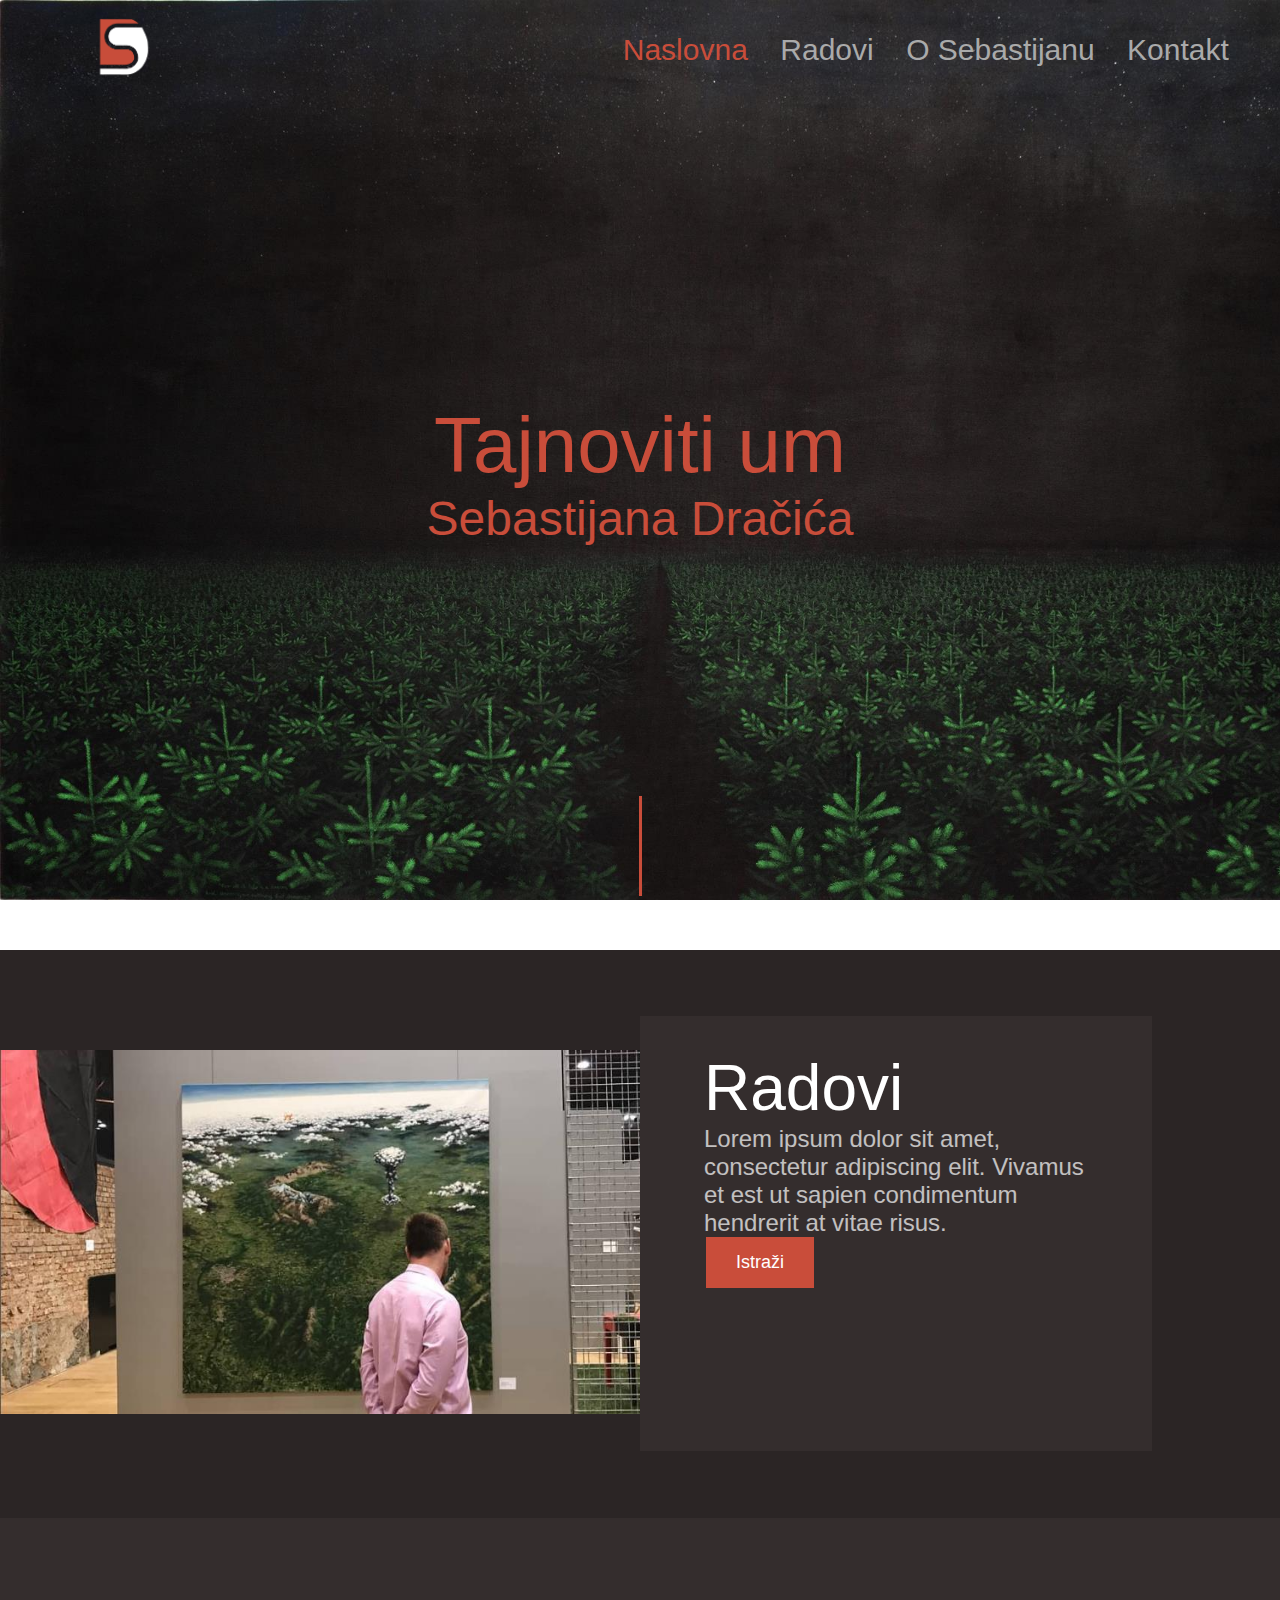
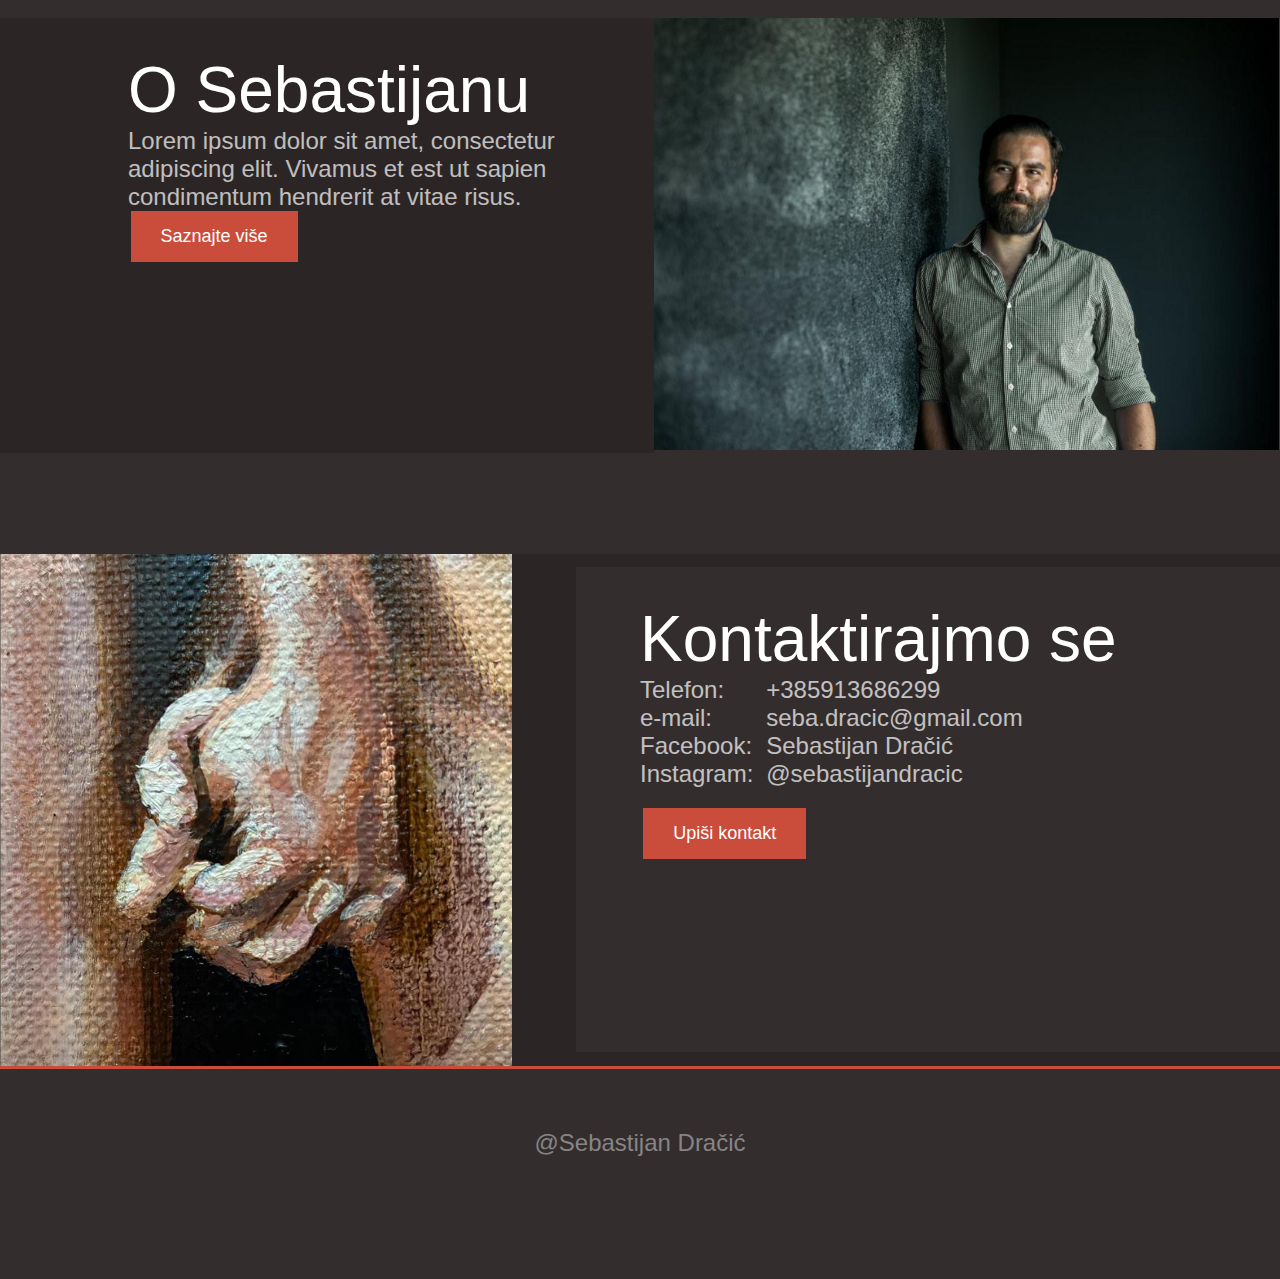
<file: index.html>
<!DOCTYPE html>
<html>
    <head>
        
        <link href="https://cdn.jsdelivr.net/npm/bootstrap@5.1.3/dist/css/bootstrap.min.css" rel="stylesheet" integrity="sha384-1BmE4kWBq78iYhFldvKuhfTAU6auU8tT94WrHftjDbrCEXSU1oBoqyl2QvZ6jIW3" crossorigin="anonymous">
        <link rel="stylesheet" href="style.css">
        <link rel="stylesheet" href="naslovna.css">
        <meta name="viewport" content="width=device-width, initial-scale=1">
        <link rel="shortcut icon" type="image/png" href="img/logo1.png"/>
        <meta charset="UTF-8">
        <title>Dračić</title>
    </head>
    <body>
        <main>
            <div id="fold">
                <div id="visina">
                <nav id="navbar">
                    <a href="#" >
                    <img src="img/logo1.png" class="lijevi" id="maliLogo" alt="logo">
                    </a>
                    <div class="meni">
                        <ul class="nav-list">
                            <a href="index.html"><li id="trenutna">
                                Naslovna
                            </li></a>
                            <a href="radovi.html"><li>
                                Radovi
                            </li></a>
                            <a href="o.html"><li>
                                <div class="dropdown">
                                    <span>O Sebastijanu</span>
                                    <div class="dropdown-content" id="drop">
                                    <a href="o.html">
                                        <p>Biografija</p>
                                    </a>
                                    <a href="blog.html">
                                        <p>Blog</p>
                                    </a>
                                    </div>
                                  </div>
                            </li></a>
                            <a href="kontakt.html"><li>
                                Kontakt
                            </li></a>
                        </ul>
                        <hr id="velikaCrta">
                    </div>
                </nav>
            </div>
                <div id="fold-box">
                    <div id="fold-box-text">
                        <h1 id="naslov-um">Tajnoviti um</h1>
                        <h2 id="naslov-ime">Sebastijana Dračića</h2>

                    </div>
                    <img src="img/logo1.png" alt="logo" id="mob-logo">
                    
                </div>
                <div id="red-line"></div>
                <span class="arrow-down">
                    <!-- css generated icon -->
                    </span>
            </div>
            <article id="grey-cont" >
                <picture >
                    <source media="(min-width: 1248px)" srcset="img/radovi.jpg">
                    <source media="(min-width: 767px)" srcset="img/radovi-mid.jpg">
                    <img src="img/radovi-min.jpg" id="img-radovi">
                </picture>
                <div class="kontenjeri" id="zeleni">
                    <div class="card-body">
                        <h5 class="card-title">Radovi</h5>
                        <p class="card-text">Lorem ipsum dolor sit amet, consectetur adipiscing elit. Vivamus et est ut sapien condimentum hendrerit at vitae risus.</p>
                        <a href="radovi.html" ><button>Istraži</button> </a>
                      </div>
                </div>
            </article>
            <article id="o" >
                <picture >
                    <source media="(min-width: 1248px)" srcset="img/seba.jpg">
                    <source media="(min-width: 767px)" srcset="img/seba-mid.jpg">
                    <img src="img/seba-min.jpg" id="seba">
                </picture>
                <div  id="sivi">
                    <div class="card-body">
                        <h5 class="card-title">O Sebastijanu</h5>
                        <p class="card-text">Lorem ipsum dolor sit amet, consectetur adipiscing elit. Vivamus et est ut sapien condimentum hendrerit at vitae risus.</p>
                        <a href="#" ><button>Saznajte više</button></a>
                    </div>
                </div>
            </article>
            <article id="kontakt" >
                <img src="img/ruke.jpg" alt="seba" id="ruke">
                    <div class="kontenjeri" id="sivi2">
                        <div class="card-body">
                            <h5 class="card-title">Kontaktirajmo se</h5>
                            <div id="red">
                            <div id="dodaci">
                                <p>Telefon:</p>
                                <p>e-mail: </p> 
                                <p>Facebook: </p>
                                <p>Instagram: </p> 
                            </div>
                            <div id="linkovi">
                                <a href="tel:385-091-368-6299"><p>+385913686299</p></a>
                                <a href="mailto:seba.dracic@gmail.com"><p>seba.dracic@gmail.com</p></a>
                                <a href="https://www.facebook.com/sebastian.dracic"><p>Sebastijan Dračić</p></a>
                                <a href="https://www.instagram.com/sebastijandracic/"><p>@sebastijandracic</p></a>
                            </div>
                            </div>
                            <a href="kontakt.html"><button>Upiši kontakt</button> </a>
                          </div>
                    </div>
            </article>
        </main>
        <footer>
            <p>
                @Sebastijan Dračić
            </p>
        </footer>
        <script>
                        // When the user scrolls the page, execute myFunction
            window.onscroll = function() {myFunction()};

            // Get the navbar
            var navbar = document.getElementById("navbar");

            // Get the offset position of the navbar
            var sticky = 1

            // Add the sticky class to the navbar when you reach its scroll position. Remove "sticky" when you leave the scroll position
            function myFunction() {
            if (window.pageYOffset >= sticky) {
                navbar.classList.add("sticky")
                document.getElementById("drop").classList.add("drop2");

            } else {
                navbar.classList.remove("sticky");
                document.getElementById("drop").classList.remove("drop2");
            }
            } 
        </script>
    </body>
    </html>
</file>
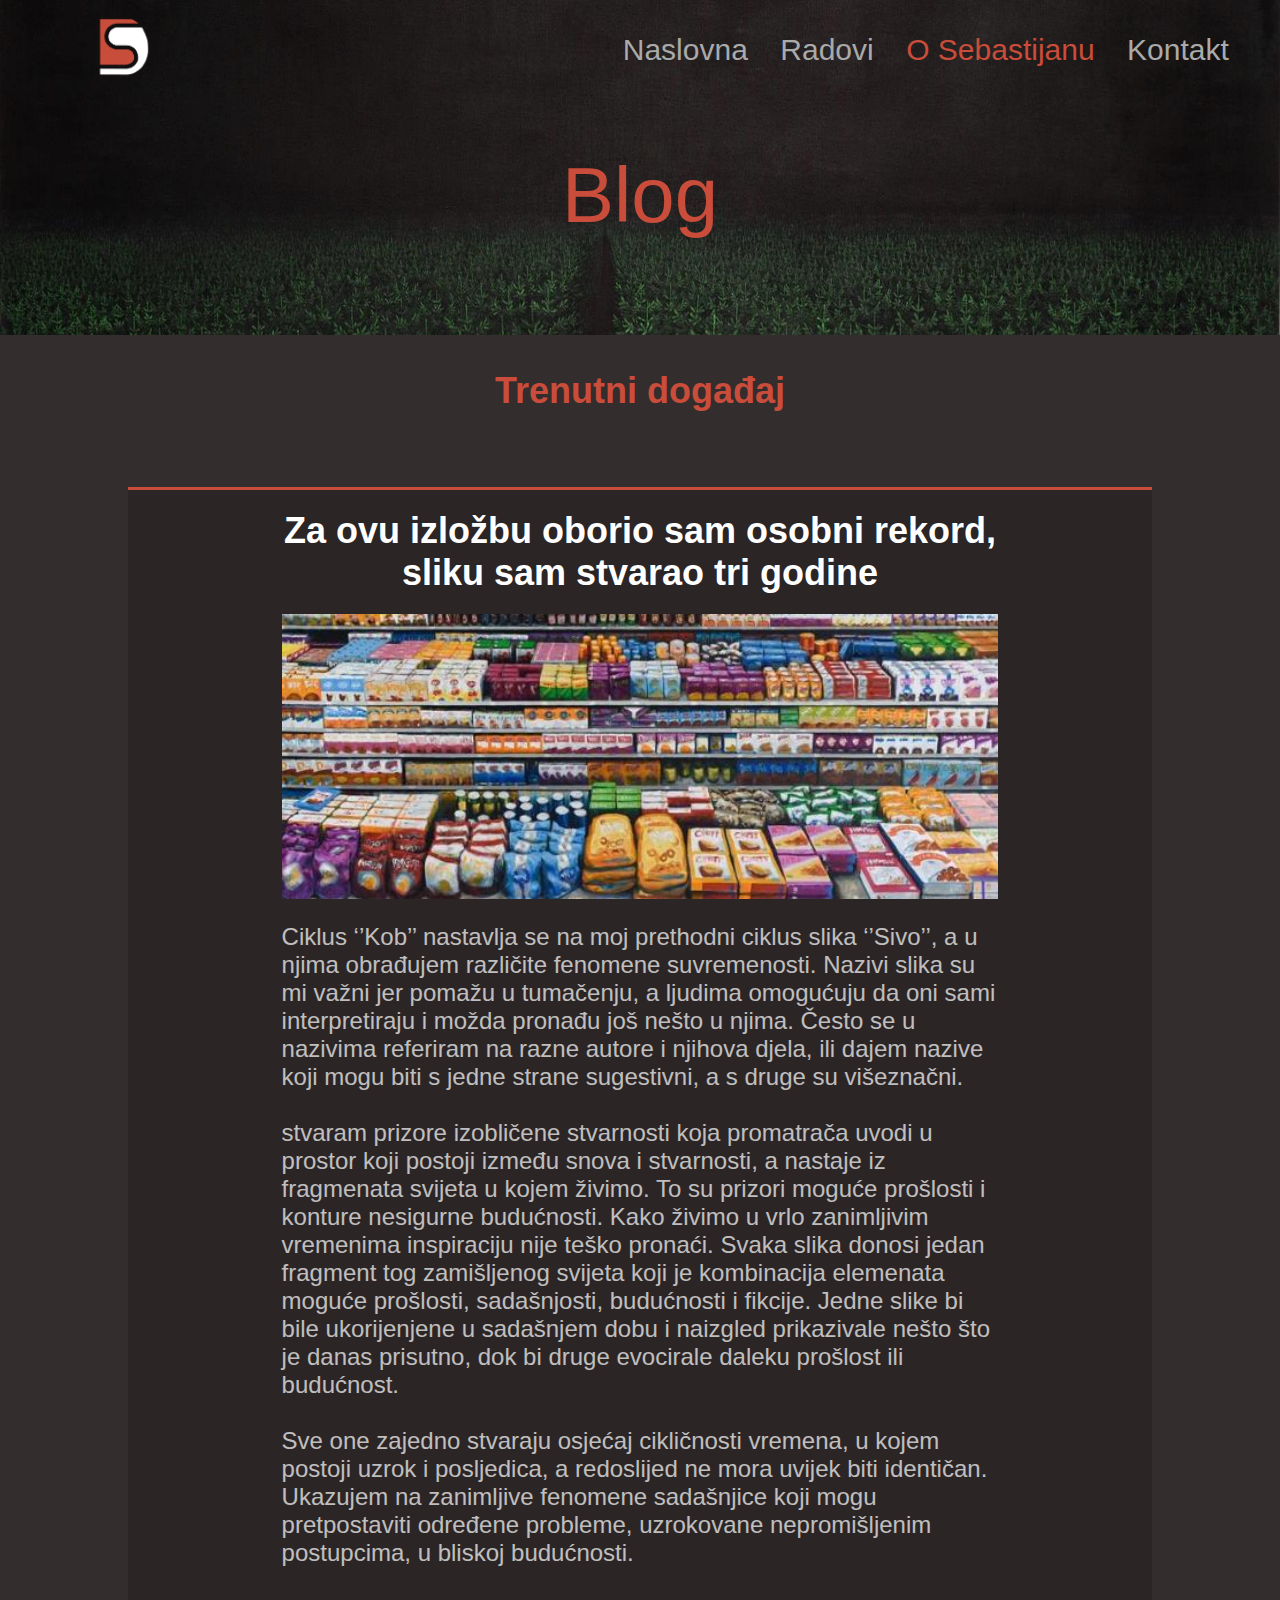
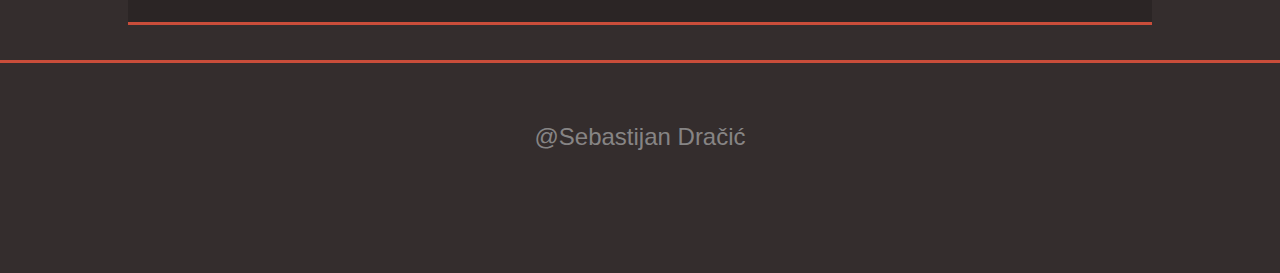
<file: blog.html>
<!DOCTYPE html>
<html>
    <head>
        
        <link href="https://cdn.jsdelivr.net/npm/bootstrap@5.1.3/dist/css/bootstrap.min.css" rel="stylesheet" integrity="sha384-1BmE4kWBq78iYhFldvKuhfTAU6auU8tT94WrHftjDbrCEXSU1oBoqyl2QvZ6jIW3" crossorigin="anonymous">
        <link rel="stylesheet" href="style.css">
        <link rel="stylesheet" href="blog.css">
        <meta name="viewport" content="width=device-width, initial-scale=1">
        <link rel="shortcut icon" type="image/png" href="img/logo1.png"/>
        <meta charset="UTF-8">
        <title>Dračić</title>
    </head>
    <body>
        <main>
            <div id="fold">
                <div id="visina">
                <nav id="navbar">
                    <a href="index.html" >
                    <img src="img/logo1.png" class="lijevi" id="maliLogo" alt="logo">
                    </a>
                    <div class="meni">
                        <ul class="nav-list">
                            <a href="index.html"><li >
                                Naslovna
                            </li></a>
                            <a href="radovi.html"><li>
                                Radovi
                            </li></a>
                            <a href="o.html"><li>
                                <div class="dropdown">
                                    <span id="trenutna">O Sebastijanu</span>
                                    <div class="dropdown-content" id="drop">
                                    <a href="o.html">
                                        <p>O Sebastijanu</p>
                                    </a>
                                    <a href="blog.html">
                                        <p>Blog</p>
                                    </a>
                                    </div>
                                </div>
                            </li></a>
                            <a href="kontakt.html"><li>
                                Kontakt
                            </li></a>
                        </ul>
                        <hr id="velikaCrta">
                    </div>
                </nav>
                </div>
                <div id="fold-box">
                    <div id="fold-box-text">
                        <h1 id="naslov-um">Blog</h1>
                    </div>
                </div>
            </div>

            <article id="vani">
                <h2>Trenutni događaj</h2>
                <div class="clanak">
                        <h5>Za ovu izložbu oborio sam osobni rekord, sliku sam stvarao tri godine</h5>
                        <img src="img/blog3.jpg" alt="pic">
                        <p>
                            Ciklus ‘’Kob’’ nastavlja se na moj prethodni ciklus slika ‘’Sivo’’, a u njima obrađujem različite fenomene suvremenosti. Nazivi slika su mi važni jer pomažu u tumačenju, a ljudima omogućuju da oni sami interpretiraju i možda pronađu još nešto u njima. Često se u nazivima referiram na razne autore i njihova djela, ili dajem nazive koji mogu biti s jedne strane sugestivni, a s druge su višeznačni. 
                            <br><br> stvaram prizore izobličene stvarnosti koja promatrača uvodi u prostor koji postoji između snova i stvarnosti, a nastaje iz fragmenata svijeta u kojem živimo. To su prizori moguće prošlosti i konture nesigurne budućnosti. Kako živimo u vrlo zanimljivim vremenima inspiraciju nije teško pronaći. Svaka slika donosi jedan fragment tog zamišljenog svijeta koji je kombinacija elemenata moguće prošlosti, sadašnjosti, budućnosti i fikcije. Jedne slike bi bile ukorijenjene u sadašnjem dobu i naizgled prikazivale nešto što je danas prisutno, dok bi druge evocirale daleku prošlost ili budućnost. 
                            <br><br>Sve one zajedno stvaraju osjećaj cikličnosti vremena, u kojem postoji uzrok i posljedica, a redoslijed ne mora uvijek biti identičan. Ukazujem na zanimljive fenomene sadašnjice koji mogu pretpostaviti određene probleme, uzrokovane nepromišljenim postupcima, u bliskoj budućnosti.
                        </p>
                    </div>
            </article>
            
        <footer>
            <p>
                @Sebastijan Dračić
            </p>
        </footer>
        <script>
            // When the user scrolls the page, execute myFunction
            window.onscroll = function() {myFunction()};

            // Get the navbar
            var navbar = document.getElementById("navbar");

            // Get the offset position of the navbar
            var sticky = 1

            // Add the sticky class to the navbar when you reach its scroll position. Remove "sticky" when you leave the scroll position
            function myFunction() {
                if (window.pageYOffset >= sticky) {
                    navbar.classList.add("sticky")
                    document.getElementById("drop").classList.add("drop2");

                } else {
                    navbar.classList.remove("sticky");
                    document.getElementById("drop").classList.remove("drop2");
                }
            } 
            </script>
    </body>
</html>
</file>
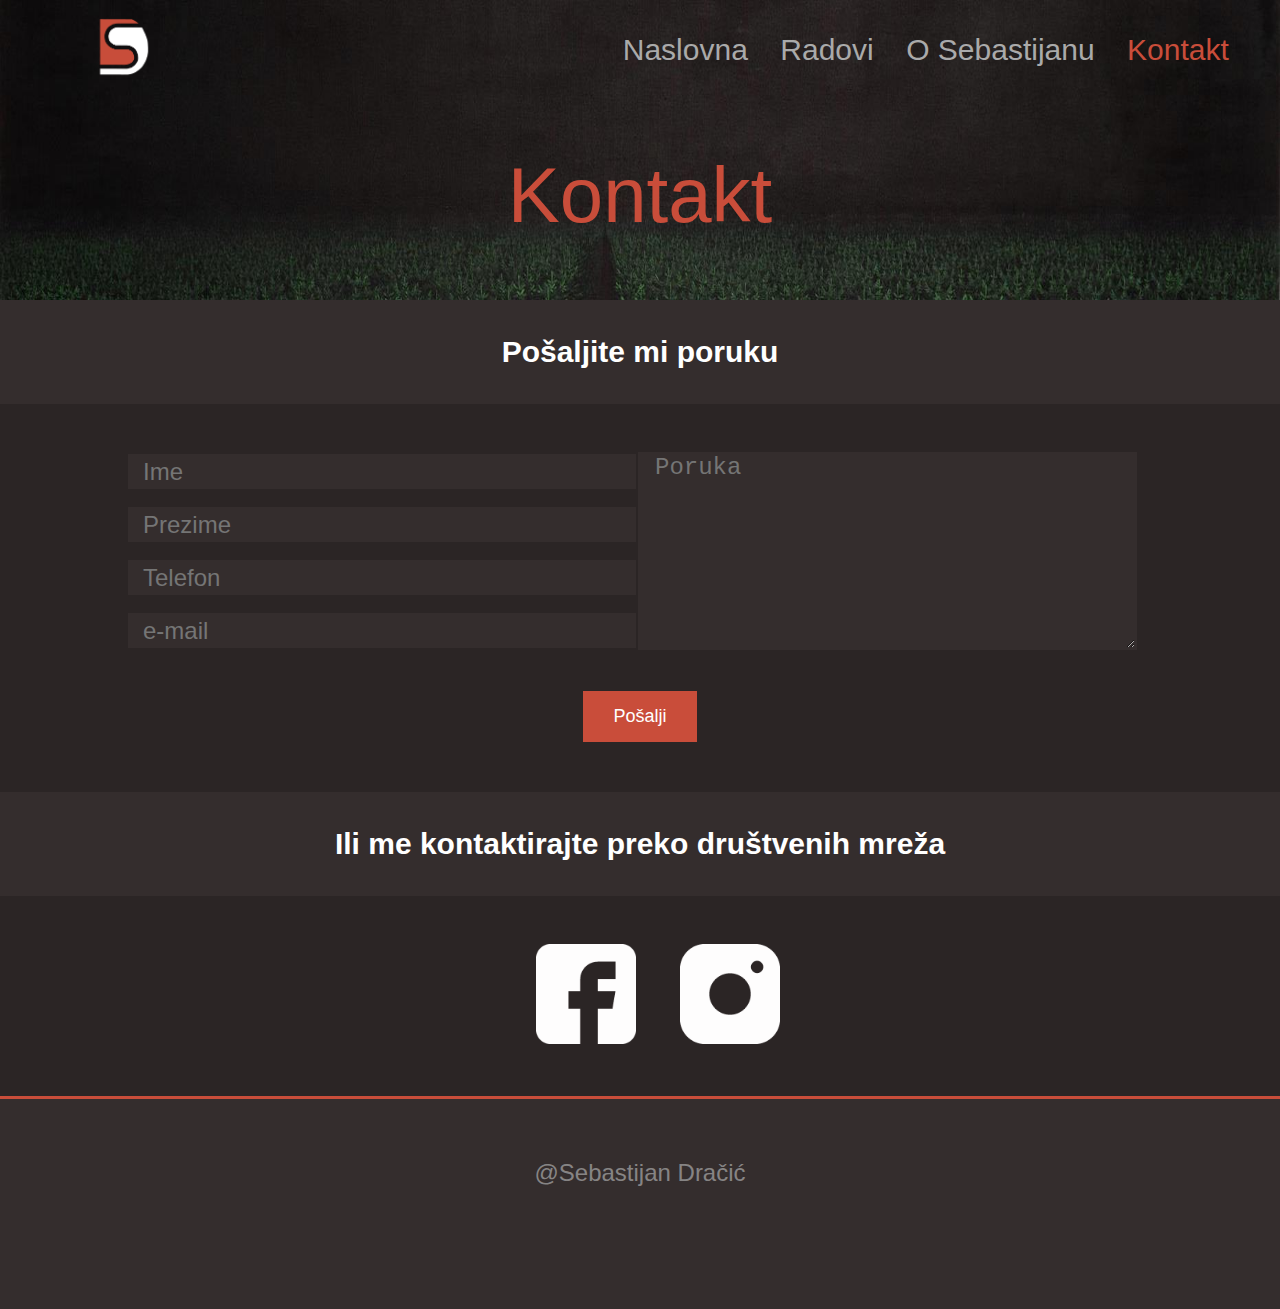
<file: kontakt.html>
<!DOCTYPE html>
<html>
    <head>
        
        <link href="https://cdn.jsdelivr.net/npm/bootstrap@5.1.3/dist/css/bootstrap.min.css" rel="stylesheet" integrity="sha384-1BmE4kWBq78iYhFldvKuhfTAU6auU8tT94WrHftjDbrCEXSU1oBoqyl2QvZ6jIW3" crossorigin="anonymous">
        <link rel="stylesheet" href="style.css">
        <link rel="stylesheet" href="kontakt.css">
        <meta name="viewport" content="width=device-width, initial-scale=1">
        <link rel="shortcut icon" type="image/png" href="img/logo1.png"/>
        <meta charset="UTF-8">
        <title>Dračić</title>
    </head>
    <body>
        <main>
            <div id="fold">
                <div id="visina">
                <nav id="navbar">
                    <a href="index.html" >
                    <img src="img/logo1.png" class="lijevi" id="maliLogo" alt="logo">
                    </a>
                    <div class="meni">
                        <ul class="nav-list">
                            <a href="index.html"><li >
                                Naslovna
                            </li></a>
                            <a href="radovi.html"><li>
                                Radovi
                            </li></a>
                            <a href="o.html"><li>
                                <div class="dropdown">
                                    <span>O Sebastijanu</span>
                                    <div class="dropdown-content" id="drop">
                                    <a href="o.html">
                                        <p>Biografija</p>
                                    </a>
                                    <a href="blog.html">
                                        <p>Blog</p>
                                    </a>
                                    </div>
                                </div>
                            </li></a>
                            <a href="kontakt.html"><li id="trenutna">
                                Kontakt
                            </li></a>
                        </ul>
                        <hr id="velikaCrta">
                    </div>
                </nav>
                </div>
                <div id="fold-box">
                    <div id="fold-box-text">
                        <h1 id="naslov-um">Kontakt</h1>
                    </div>
                </div>
            </div>
            
            <h5>Pošaljite mi poruku</h5>
            <form action="#">
            <article id="forma">
                
                <div id="info">
                    <input type="text" id="ime" value="" placeholder="Ime" required>
                    <input type="text" id="prezime" value="" placeholder="Prezime" required>
                    <input type="text" id="telefon" value="" placeholder="Telefon" required>
                    <input type="text" id="e-mail" value="" placeholder="e-mail">
                </div>
                <div id="poruka">
                    <textarea name="" id="poruka" placeholder="Poruka"></textarea>
                </div>
            </article>
            <div id="gumb">
                <input type="reset" value="Pošalji">
            </div>
            </form>
            <h5>Ili me kontaktirajte preko društvenih mreža</h5>
            <article id="ikone">
                <a href="https://www.facebook.com/sebastian.dracic"><img src="img/facebook.png" alt="face"></a>
                <a href="https://www.instagram.com/sebastijandracic/"><img src="img/instagram.png" alt="insta"></a>
            </article>
        </main>
        
        <footer>
            <p>
                @Sebastijan Dračić
            </p>
        </footer>
        <script>
            // When the user scrolls the page, execute myFunction
            window.onscroll = function() {myFunction()};

            // Get the navbar
            var navbar = document.getElementById("navbar");

            // Get the offset position of the navbar
            var sticky = 1

            // Add the sticky class to the navbar when you reach its scroll position. Remove "sticky" when you leave the scroll position
            function myFunction() {
                if (window.pageYOffset >= sticky) {
                    navbar.classList.add("sticky")
                    document.getElementById("drop").classList.add("drop2");

                } else {
                    navbar.classList.remove("sticky");
                    document.getElementById("drop").classList.remove("drop2");
                }
            } 
            </script>
    </body>
</html>
</file>
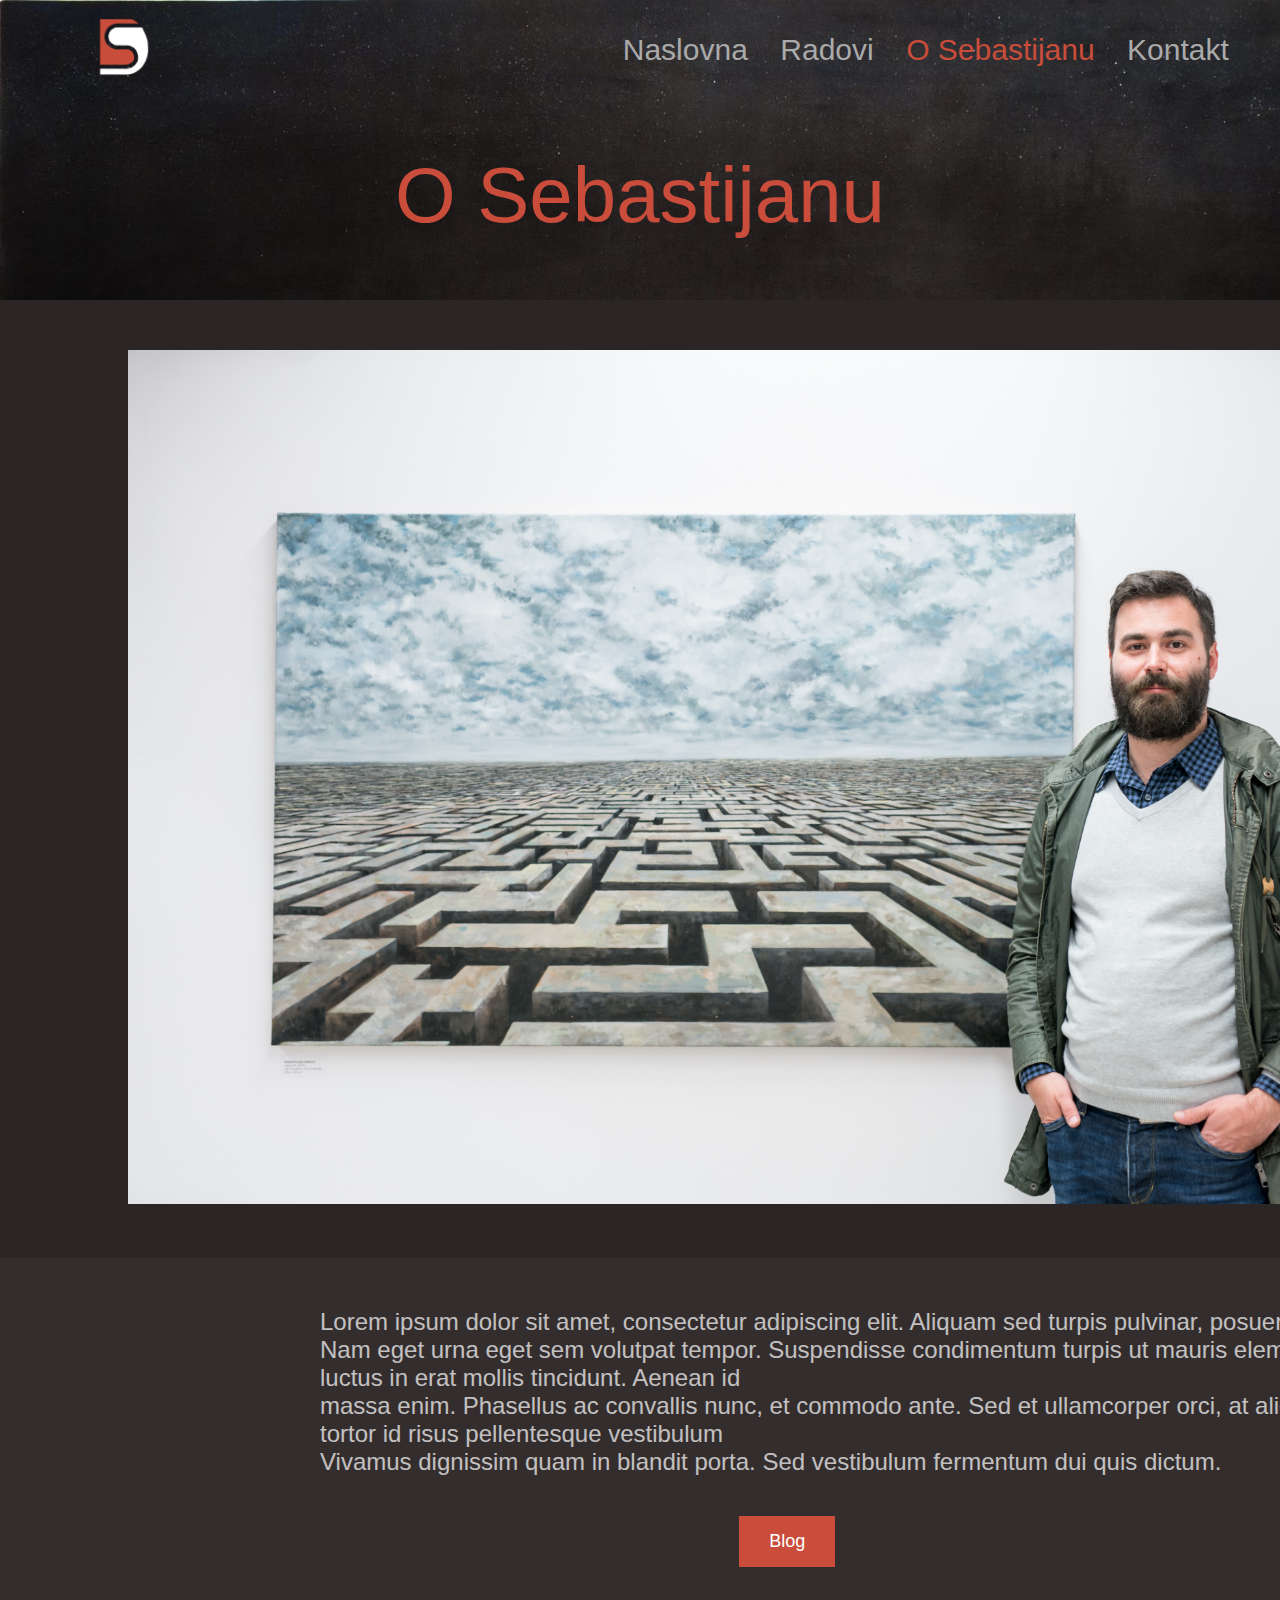
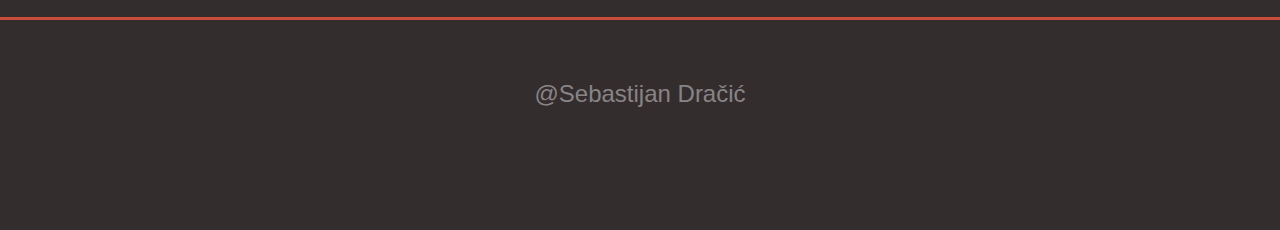
<file: o.html>
<!DOCTYPE html>
<html>
    <head>
        
        <link href="https://cdn.jsdelivr.net/npm/bootstrap@5.1.3/dist/css/bootstrap.min.css" rel="stylesheet" integrity="sha384-1BmE4kWBq78iYhFldvKuhfTAU6auU8tT94WrHftjDbrCEXSU1oBoqyl2QvZ6jIW3" crossorigin="anonymous">
        <link rel="stylesheet" href="style.css">
        <link rel="stylesheet" href="o.css">
        <meta name="viewport" content="width=device-width, initial-scale=1">
        <link rel="shortcut icon" type="image/png" href="img/logo1.png"/>
        <meta charset="UTF-8">
        <title>Dračić</title>
    </head>
    <body>
        <main>
            <div id="fold">
                <div id="visina">
                <nav id="navbar">
                    <a href="index.html" >
                    <img src="img/logo1.png" class="lijevi" id="maliLogo" alt="logo">
                    </a>
                    <div class="meni">
                        <ul class="nav-list">
                            <a href="index.html"><li >
                                Naslovna
                            </li></a>
                            <a href="radovi.html"><li>
                                Radovi
                            </li></a>
                            <a href="o.html"><li>
                                <div class="dropdown">
                                    <span id="trenutna">O Sebastijanu</span>
                                    <div class="dropdown-content" id="drop">
                                    <a href="o.html">
                                        <p>Biografija</p>
                                    </a>
                                    <a href="blog.html">
                                        <p>Blog</p>
                                    </a>
                                    </div>
                                </div>
                            </li></a>
                            <a href="kontakt.html"><li>
                                Kontakt
                            </li></a>
                        </ul>
                        <hr id="velikaCrta">
                    </div>
                </nav>
                </div>
                <div id="fold-box">
                    <div id="fold-box-text">
                        <h1 id="naslov-um">O Sebastijanu</h1>
                    </div>
                </div>
            </div>
            <article id="slika">
                <picture>
                    <source media="(min-width: 1248px)" srcset="img/o.jpg">
                    <source media="(min-width: 767px)" srcset="img/o-mid.jpg">
                    <img src="img/o-min.jpg" id="img-radovi">
                </picture>
            </article>

            <article id="tekst">
                <p>
                    Lorem ipsum dolor sit amet, consectetur adipiscing elit. Aliquam sed turpis pulvinar, posuere nibh a, volutpat purus.
                </p>
                <p>
                    Nam eget urna eget sem volutpat tempor. Suspendisse condimentum turpis ut mauris elementum vestibulum. Mauris luctus in erat mollis tincidunt. Aenean id
                </p>
                <p>
                    massa enim. Phasellus ac convallis nunc, et commodo ante. Sed et ullamcorper orci, at aliquet ante. Phasellus pulvinar tortor id risus pellentesque vestibulum
                </p>
                <p>
                    Vivamus dignissim quam in blandit porta. Sed vestibulum fermentum dui quis dictum. 
                </p>
            </article>
            <article id="gumb">
                <a href="blog.html"><button>Blog</button></a>
            </article>
            
        </main>
        
        <footer>
            <p>
                @Sebastijan Dračić
            </p>
        </footer>
        <script>
            // When the user scrolls the page, execute myFunction
            window.onscroll = function() {myFunction()};

            // Get the navbar
            var navbar = document.getElementById("navbar");

            // Get the offset position of the navbar
            var sticky = 1

            // Add the sticky class to the navbar when you reach its scroll position. Remove "sticky" when you leave the scroll position
            function myFunction() {
                if (window.pageYOffset >= sticky) {
                    navbar.classList.add("sticky")
                    document.getElementById("drop").classList.add("drop2");

                } else {
                    navbar.classList.remove("sticky");
                    document.getElementById("drop").classList.remove("drop2");
                }
            } 
            </script>
    </body>
</html>
</file>
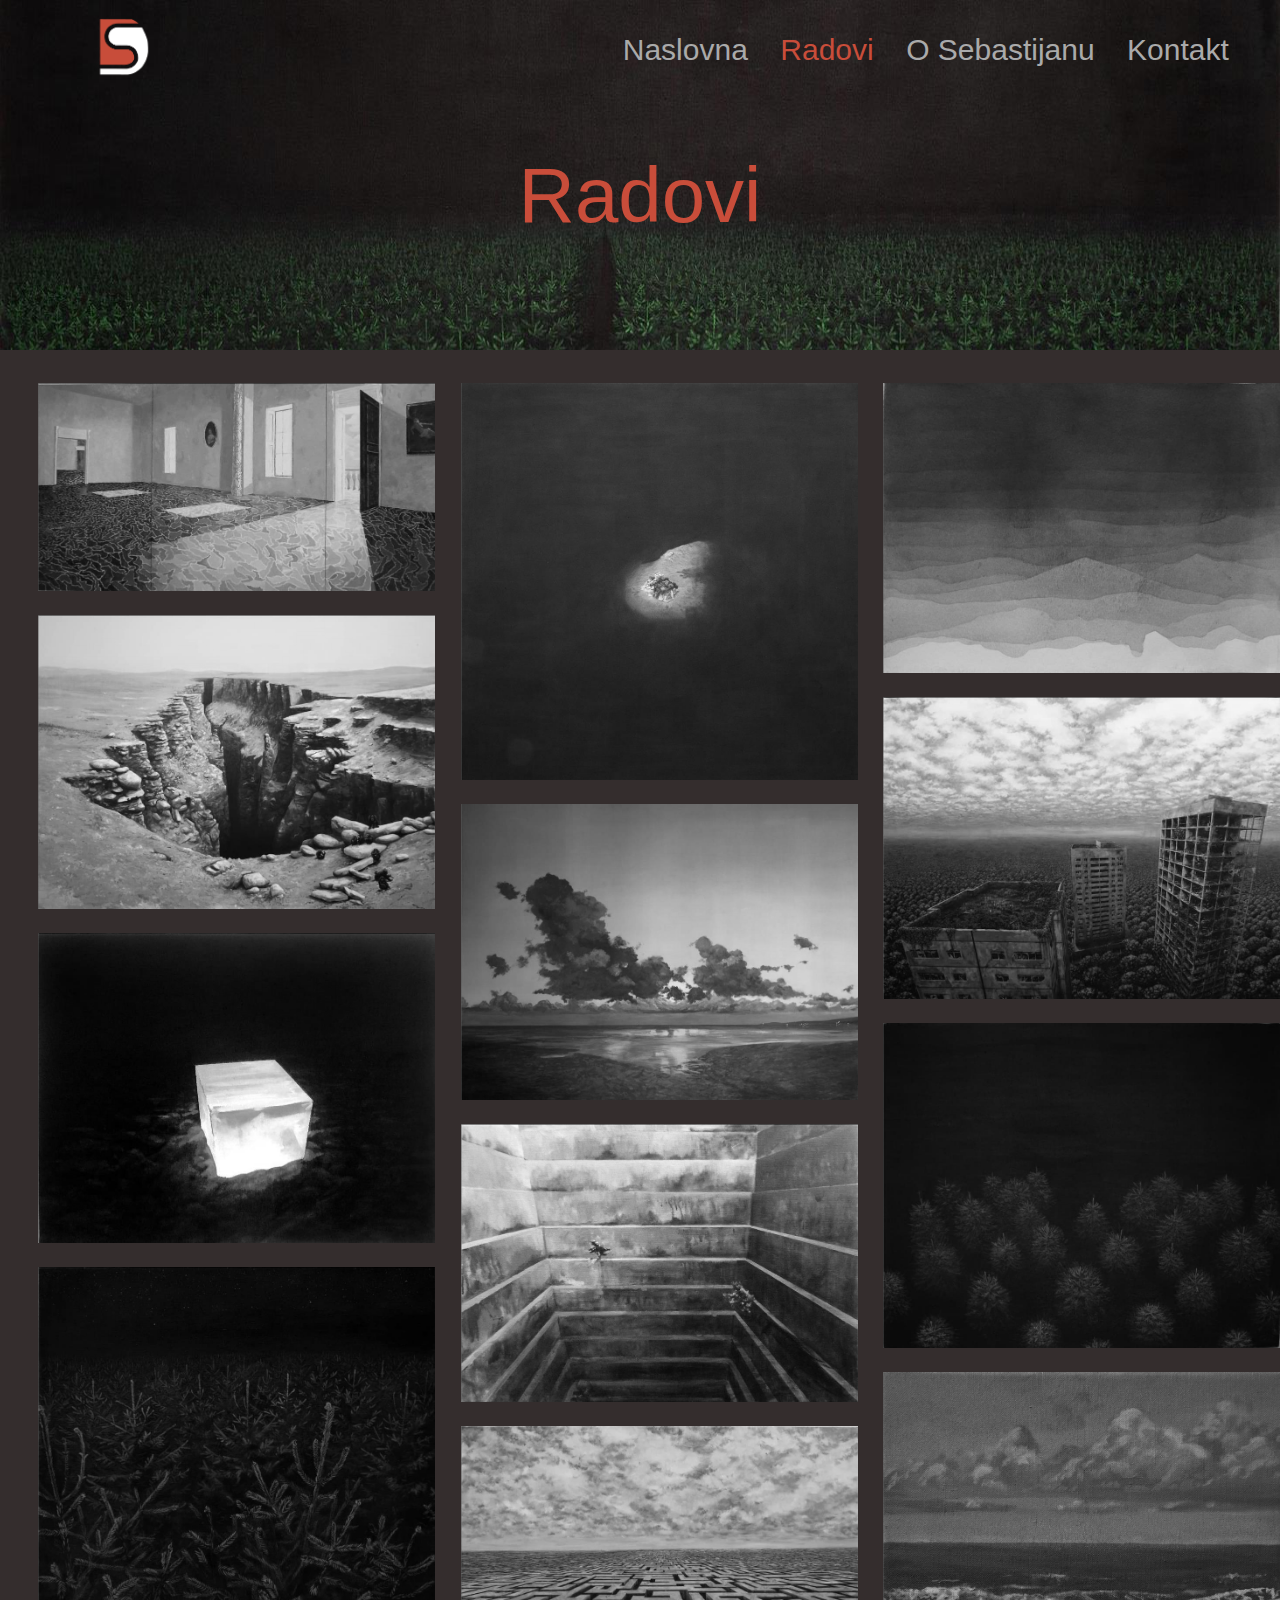
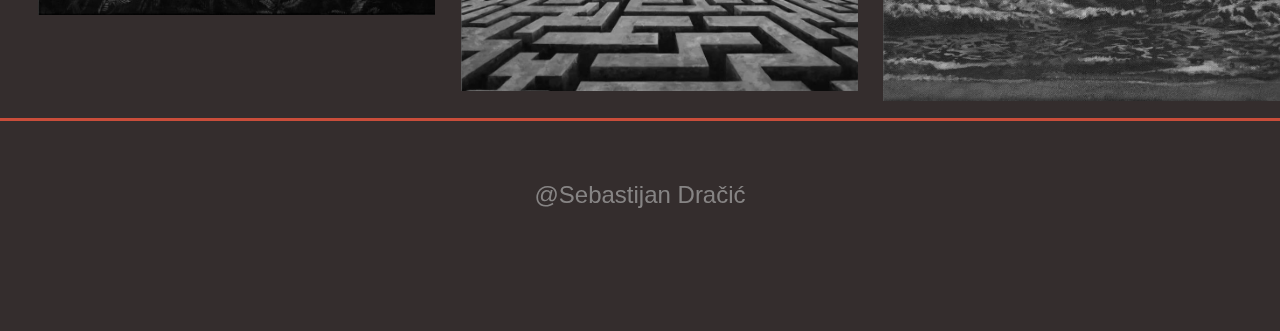
<file: radovi.html>
<!DOCTYPE html>
<html>
    <head>
        
        <link href="https://cdn.jsdelivr.net/npm/bootstrap@5.1.3/dist/css/bootstrap.min.css" rel="stylesheet" integrity="sha384-1BmE4kWBq78iYhFldvKuhfTAU6auU8tT94WrHftjDbrCEXSU1oBoqyl2QvZ6jIW3" crossorigin="anonymous">
        <link rel="stylesheet" href="style.css">
        <link rel="stylesheet" href="radovi.css">
        <meta name="viewport" content="width=device-width, initial-scale=1">
        <link rel="shortcut icon" type="image/png" href="img/logo1.png"/>
        <meta charset="UTF-8">
        <title>Dračić</title>
    </head>
    <body>
        <main>
            <div id="fold">
                <div id="visina">
                <nav id="navbar">
                    <a href="index.html" >
                    <img src="img/logo1.png" class="lijevi" id="maliLogo" alt="logo">
                    </a>
                    <div class="meni">
                        <ul class="nav-list">
                            <a href="index.html"><li >
                                Naslovna
                            </li></a>
                            <a href="radovi.html"><li id="trenutna">
                                Radovi
                            </li></a>
                            <a href="o.html"><li>
                                <div class="dropdown">
                                    <span>O Sebastijanu</span>
                                    <div class="dropdown-content" id="drop">
                                    <a href="o.html">
                                        <p>Biografija</p>
                                    </a>
                                    <a href="blog.html">
                                        <p>Blog</p>
                                    </a>
                                    </div>
                                </div>
                            </li></a>
                            <a href="kontakt.html"><li>
                                Kontakt
                            </li></a>
                        </ul>
                        <hr id="velikaCrta">
                    </div>
                </nav>
                </div>
                <div id="fold-box">
                    <div id="fold-box-text">
                        <h1 id="naslov-um">Radovi</h1>
                    </div>
                </div>
            </div>
            

            <article id="slike">
                <div class="colum">

                    <a href="slika.html"><img src="img/rad.jpg" alt="rad"></a>
                    <a href="slika.html"><img src="img/rad1.jpg" alt="rad"></a>
                    <a href="slika.html"><img src="img/rad2.jpg" alt="rad"></a>
                    <a href="slika.html"><img src="img/rad3.jpg" alt="rad"></a>
                </div>
                <div class="colum">
                    <a href="slika.html"><img src="img/rad4.jpg" alt="rad"></a>
                    <a href="slika.html"><img src="img/rad5.jpg" alt="rad"></a>
                    <a href="slika.html"><img src="img/rad6.jpg" alt="rad"></a>
                    <a href="slika.html"><img src="img/rad7.jpg" alt="rad"></a>
                </div>
                <div class="colum">
                    <a href="slika.html"><img src="img/rad8.jpg" alt="rad"></a>
                    <a href="slika.html"><img src="img/rad9.jpg" alt="rad"></a>
                    <a href="slika.html"><img src="img/rad10.jpg" alt="rad"></a>
                    <a href="slika.html"><img src="img/rad11.jpg" alt="rad"></a>
                </div>
            </article>

        </main>
        
        <footer>
            <p>
                @Sebastijan Dračić
            </p>
        </footer>
        <script>
            // When the user scrolls the page, execute myFunction
            window.onscroll = function() {myFunction()};

            // Get the navbar
            var navbar = document.getElementById("navbar");

            // Get the offset position of the navbar
            var sticky = 1

            // Add the sticky class to the navbar when you reach its scroll position. Remove "sticky" when you leave the scroll position
            function myFunction() {
                if (window.pageYOffset >= sticky) {
                    navbar.classList.add("sticky")
                    document.getElementById("drop").classList.add("drop2");

                } else {
                    navbar.classList.remove("sticky");
                    document.getElementById("drop").classList.remove("drop2");
                }
            } 
            </script>
    </body>
</html>
</file>
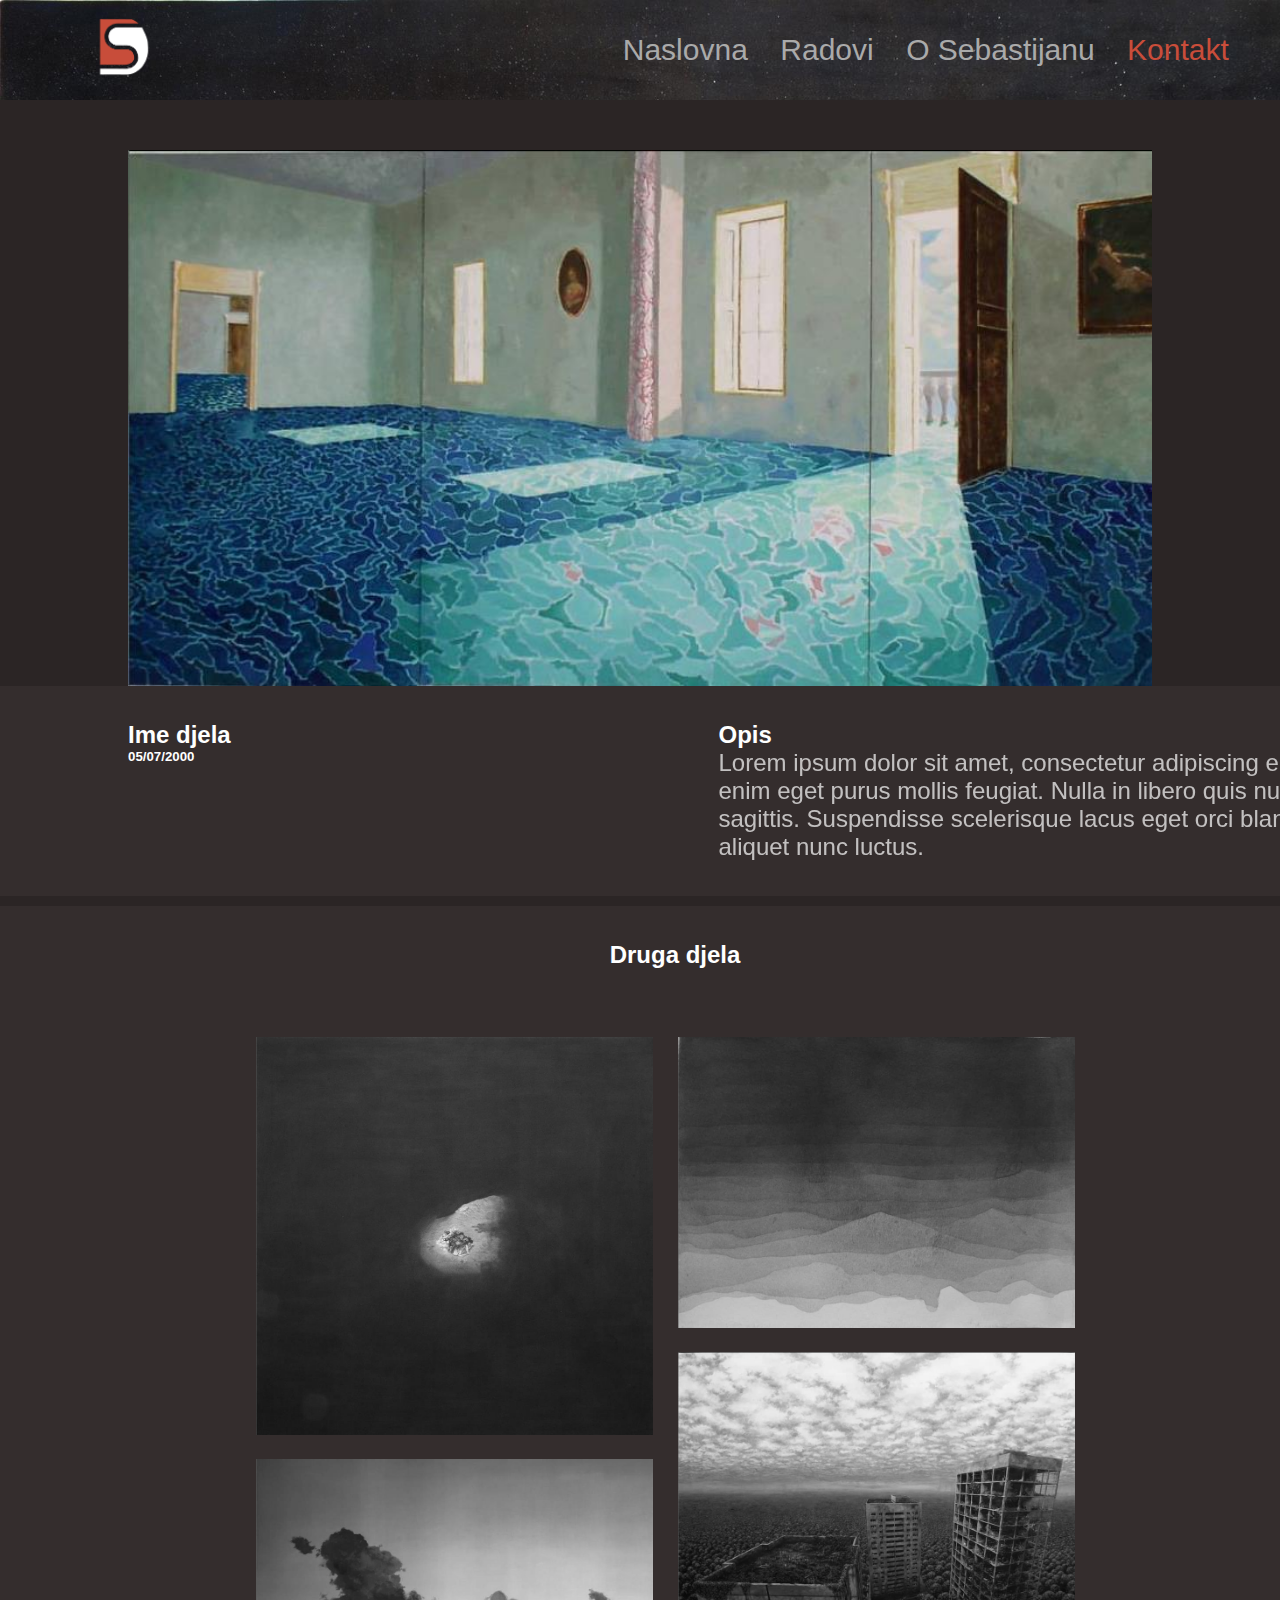
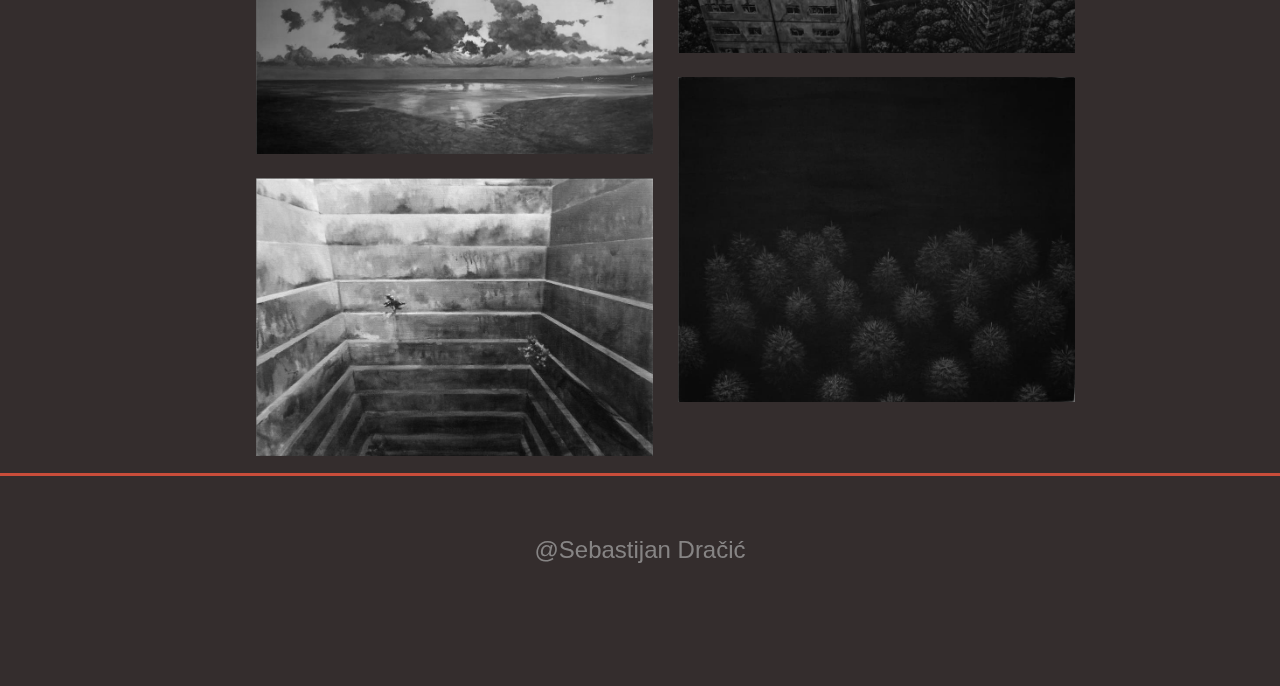
<file: slika.html>
<!DOCTYPE html>
<html>
    <head>
        
        <link href="https://cdn.jsdelivr.net/npm/bootstrap@5.1.3/dist/css/bootstrap.min.css" rel="stylesheet" integrity="sha384-1BmE4kWBq78iYhFldvKuhfTAU6auU8tT94WrHftjDbrCEXSU1oBoqyl2QvZ6jIW3" crossorigin="anonymous">
        <link rel="stylesheet" href="style.css">
        <link rel="stylesheet" href="slika.css">
        <meta name="viewport" content="width=device-width, initial-scale=1">
        <link rel="shortcut icon" type="image/png" href="img/logo1.png"/>
        <meta charset="UTF-8">
        <title>Dračić</title>
    </head>
    <body>
        <main>
            <div id="fold">
                <div id="visina">
                <nav id="navbar">
                    <a href="index.html" >
                    <img src="img/logo1.png" class="lijevi" id="maliLogo" alt="logo">
                    </a>
                    <div class="meni">
                        <ul class="nav-list">
                            <a href="index.html"><li >
                                Naslovna
                            </li></a>
                            <a href="radovi.html"><li>
                                Radovi
                            </li></a>
                            <a href="o.html"><li>
                                <div class="dropdown">
                                    <span>O Sebastijanu</span>
                                    <div class="dropdown-content" id="drop">
                                    <a href="o.html">
                                        <p>Biografija</p>
                                    </a>
                                    <a href="blog.html">
                                        <p>Blog</p>
                                    </a>
                                    </div>
                                </div>
                            </li></a>
                            <a href="kontakt.html"><li id="trenutna">
                                Kontakt
                            </li></a>
                        </ul>
                        <hr id="velikaCrta">
                    </div>
                </nav>
        </main>
    
        <article id="slika">
            <img src="img/rad.jpg" alt="rad">
        </article>
        <article id="info">
            <div id="info2">
                <h2>Ime djela</h2>
                <h5>05/07/2000</h5>
            </div>
            <div id="opis">
                <h2>Opis</h2>
                <p>
                    Lorem ipsum dolor sit amet, consectetur adipiscing elit. Sed eu enim eget purus mollis feugiat. Nulla in libero quis nunc tempus sagittis. Suspendisse scelerisque lacus eget orci blandit, quis aliquet nunc luctus.
                </p>
            </div>
        </article>

        <article id="druge">
            <h2>Druga djela</h2>
        </article>

        <article id="slike">
            <div class="colum">
                <a href="slika.html"><img src="img/rad4.jpg" alt="rad"></a>
                <a href="slika.html"><img src="img/rad5.jpg" alt="rad"></a>
                <a href="slika.html"><img src="img/rad6.jpg" alt="rad"></a>
            </div>
            <div class="colum">
                <a href="slika.html"><img src="img/rad8.jpg" alt="rad"></a>
                <a href="slika.html"><img src="img/rad9.jpg" alt="rad"></a>
                <a href="slika.html"><img src="img/rad10.jpg" alt="rad"></a>
            </div>
        </article>


        <footer>
            <p>
                @Sebastijan Dračić
            </p>
        </footer>
        <script>
            // When the user scrolls the page, execute myFunction
            window.onscroll = function() {myFunction()};

            // Get the navbar
            var navbar = document.getElementById("navbar");

            // Get the offset position of the navbar
            var sticky = 1

            // Add the sticky class to the navbar when you reach its scroll position. Remove "sticky" when you leave the scroll position
            function myFunction() {
                if (window.pageYOffset >= sticky) {
                    navbar.classList.add("sticky")
                    document.getElementById("drop").classList.add("drop2");

                } else {
                    navbar.classList.remove("sticky");
                    document.getElementById("drop").classList.remove("drop2");
                }
            } 
            </script>
    </body>
</html>
</file>
<file: style.css>
*{
    margin: 0;
    padding: 0;
}

body{
    font-family: sans-serif;
    color: white;
    margin: 0 auto;
    background-image: url("img/fold2.jpg");
    background-repeat: no-repeat;
    background-attachment: fixed;
    background-size: cover;
}



#fold-box{
    color: #C94D3A;
    font-family: Verdana, Tahoma, sans-serif;
    text-align: center;
    align-items: center;
    margin-top: 300px;
}

main{
    margin: 0 auto;
    object-fit: cover;
}

li{
    list-style: none;
    color:#AAA;
}

li:hover{
    color: white;
    transition: 0.5s;
}

#trenutna{
    color: #C94D3A;
}

.drop2{
    background-color:black;
}

p{
    font-size: 24px;
    opacity: 0.7;
}

button{
    color: white;
    background-color: #C94D3A;
    padding: 15px 30px;
    border-style: none;
    font-size: 18px;
    transition: 0.5s;
}

h1, h2{
    user-select: none;
}

#naslov-um{
    font-size: 78px;
    font-weight: 300;
}

#naslov-ime{
    font-size: 48px;
    font-weight: 300;
}

.dropdown {
    position: relative;
    display: inline-block;
  }
  
  .dropdown-content {
    display: none;
    position: absolute;
    
    min-width: 200px;
    box-shadow: 0px 8px 10px 0px rgba(0,0,0,0.2);
    padding: 12px 18px;
    z-index: 1;
  }
  
  .dropdown:hover .dropdown-content {
    display: block;
  }


ul{
    width: 100%;
    display: flex;
    flex-direction: row;
    align-items: flex-end;
    justify-content: flex-end;
}


nav{
    height: 100px;
    display: flex;
    font-size: 30px;
    justify-content: center;
    align-items: center;
    flex-direction: row;
    padding: 0 4%;
    color: white;
    transition: 0.2s;
}


button:hover{
    background-color: white;
    color:#C94D3A;
    border-style: none;
}



#maliLogo{
    width: 60px;
    margin-left: 10%;
    transition: 0.2s;
}

#maliLogo:hover{
    transform: scale(1.1);
}

.meni{
    width: 100%;
}

label{
    float: right;
}

#mobilMeni, #toggle, #velikaCrta{
    display: none;
}

a{
    text-decoration: none;
    margin-left: 3%;
}

li a{
    text-decoration: none;
    margin: 0;
    color: #AAA;
}

li a:hover{
    color: white;
    transition: 0.25s;
}

.sticky {
    position: fixed;
    top: 0;
    width: 100%;
    background-color: black;
    opacity: 0.5;
    z-index: 1;
    transition: 0.25s ease-in-out;
  }

  .sticky:hover{
      opacity: 1;
  }


#red-line{
    width: 3px;
    height: 100px;
    margin: 0 auto;
    background-color: #C94D3A;
    margin-top: 250px;
    animation: MoveUpDown 1.5s ease-in-out infinite;
}

article{
    width: 100%;
}


footer{
    width: 100%;
    height: 150px;
    padding-top: 60px;
    text-align: center;
    align-items: center;
    background-color: #342D2D;
    color: #AAA;
    border-top: 3px solid #C94D3A;
}

#visina{
    height: 100px;
}

@keyframes MoveUpDown {
    0%{
      height: 5px;;
    }
    100% {
      height: 100;
    }
  }

@media only screen and (max-width: 767px) {
    body{
        background-image: url("img/fold-4.jpg");
    }
}



@media only screen and (max-width: 767px) {
    #maliLogo, .crta, #red-line, #fold-box-text, .nav-list-wrapper.open{
        display: none;
    }

    li, #velikaCrta {
        display:block;
        color: white;
    }

    ul, nav{
        flex-direction: column;
        text-align: right;
    }
    nav{
        height: 200px;
        align-items:flex-end;
        background-color: #2B2525;
    }
    

    #fold-box{
        margin-top: 250px;
    }

    .dropdown-content{
        background-color:black;
    }
    body{
        background-image: url("img/fold-5.jpg");
    }

    .sticky{
        position: static;
    }
}
</file>
<file: naslovna.css>
#fold{
    height: 950px;
}


#mob-logo{
    width: 200px;
    display: none;
}



#grey-cont{
    background-color: #2B2525;
    width: 100%;
    display: flex;
    flex-direction: row;
    align-items: center;
}

#zeleni{
    background-color: #342D2D;
    width: 50%;
    height: 400px;
    padding: 35px 5% 0 5%;
    position: relative;
    left: -10%;
}

#img-radovi{
    width: 100%;
    margin: 100px 0 100px 0;
}

#o{
    width: 100%;
    display: flex;
    flex-direction: row-reverse;
    padding:100px 0;
    background-color: #342D2D;
    align-items: center;
}

h5{
    font-size: 64px;
    font-weight: lighter;
}

#seba{
    width: 100%;
}

button{
    margin-left: -2.5%;
}

#sivi{
    background-color: #2B2525;
    width: 80%;
    height: 400px;
    padding-left: 10%;
    padding-top: 35px;
    padding-right: 2%;
}

pre{
    font-size: 24px;
    font-family: Verdana, Geneva, Tahoma, sans-serif;
    opacity: 0.7;
}

#kontakt{
    display: flex;
    flex-direction: row;
    background-color: #2B2525;
    align-items: center;
}

#ruke{
    width: 40%;
    align-self: center;
}

picture{
    width: 100%;
}

#sivi2{
    margin-left: 5%;
    width: 55%;
    background-color: #342D2D;
    height:450px;
    padding: 35px 0 0 5%;
}

#sivi2 pre{
    margin-top: 5px;
    margin-bottom: 5px;
    font-family: sans-serif;
}

#sivi2 button{
    margin-top: 20px;
}

#red{
    display: flex;
    flex-direction: row;
}

#linkovi{
    margin-left: 2%;
}

#linkovi a{
    margin:0;
    padding:0;
    text-decoration: none;
    color: white;
}

#linkovi a:hover p{
    opacity: 1;
}


@media only screen and (max-width: 1248px) {
    #grey-cont{
        flex-direction: column-reverse;
    }
    #img-radovi{
        width: 100%;
        margin: 0;
        margin: 0 auto;
    }
    #zeleni{
        background-color: #342D2D;
        width: 100%;
        padding-bottom: 35px;
        left:0;
        margin-bottom: 0;
    }
    #o{
        flex-direction: column-reverse;
        padding:0;
    }
    #seba{
        width: 100%;
        margin: 0;
    }
    #sivi{
        background-color: #342D2D;
        width: 100%;
        left:0;
    }
    #kontakt{
        flex-direction: column;
        padding:0;
    }
    #ruke{
        display: none;
    }
    #sivi2{
        background-color: #342D2D;
        width: 100%;
        left:0;
        padding: 35px 5%;
        margin: 0;
    }
}


@media only screen and (max-width: 767px) {
    #maliLogo, .crta, #red-line, #fold-box-text, .nav-list-wrapper.open{
        display: none;
    }
    #mobilMeni{
        display: block;
        float: right;
        margin-right: 4%;
    }

    #mob-logo{
        display: block;
        margin: 0 auto;
    }

    #grey-cont, #kontakt, #o{
        align-items: center;
        text-align: center;
    }

    #sivi, #zeleni{
        padding:20px 2% 35px 2%;
        margin:0;
        height: 350px;
    }

    #sivi2{
        text-align:left;
        margin: 0 auto;
    }
    h5{
        font-size: 48px;
    }
    #sivi, #sivi2, #zeleni{
        height: 450px;
    }


    
}
</file>
<file: blog.css>
#fold{
    height: 300px;
}

body{
    background-image: url("img/fold3.jpg");
    background-size: 100% 400px;
}

#fold-box{
    margin-top: 50px;
}

.clanak{
    width: 80%;
    margin: 0 auto;
    border-top: 3px #C94D3A solid;
    border-bottom: 3px #C94D3A solid;
    background-color: #2B2525;
    margin-top: 75px;
    padding-bottom: 35px;
}

h5{
    font-size: 36px;
    padding: 20px 35px;
    width: 70%;
    text-align: center;
    margin: 0 auto;
}

.clanak p{
    font-size: 24px;
    padding: 20px 35px;
    margin: 0;
    width: 70%;
    margin: 0 auto;
}

.clanak img{
    width: 70%;
    margin-left: 15%;
}

#vani{
    background-color: #342D2D;
    padding-top: 35px;
    margin-top: 35px;
    padding-bottom: 35px;
}

#vani h2{
    text-align: center;
    color: #C94D3A;
    font-size: 36px;
    margin-bottom: 0;
}

@media only screen and (max-width: 767px) {
    .clanak p{
        width: 90%;
    }

    .clanak{
        width: 90%;
    }

    #fold{
        height: 190px;
    }
}
</file>
<file: kontakt.css>
#fold{
    height: 300px;
}

body{
    background-image: url("img/fold3.jpg");
    background-size: 100% 400px;
}

#fold-box{
    margin-top: 50px;
}

article{
    background-color: #2B2525;
    display: flex;
    flex-direction: column;
}

#forma{
    display: flex;
    flex-direction: row;
    background-color: #2B2525;
    padding-top: 50px;
}

h5{
    text-align: center;
    font-size: 30px;
    margin: 0;
    background-color: #342D2D;
    padding:35px;
}

#info{
    width: 100%;
    display: flex;
    flex-direction: column;
}

#poruka{
    width: 100%;
}

input[type=reset] {
    background-color: #C94D3A;
    padding: 15px 30px;
    border-style: none;
    font-size: 18px;
    transition: 0.5s;
    color: white;
}

input[type=reset]:hover {
    background-color: white;
    color: #C94D3A;
}

#gumb{
    background-color: #2B2525;
    align-items: center;
    text-align: center;
    padding: 25px;
    padding-bottom: 50px;
}

#poruka textarea{
    width: 75%;
    height: 194px;
    background-color: #342D2D;
    border-style: none;
    transition: 0.2s;
    outline: 2px solid #342D2D;
    padding-left: 15px;
    font-size: 24px;
    color: white;
}

#poruka textarea:focus{
    outline: 2px solid #C94D3A;
}

input[type=text] {
    background-color: #342D2D;
    border-style: none;
    width: 77%;
    height: 35px;
    margin-bottom: 18px;
    margin-left: 20%;
    padding-left: 15px;
    color: white;
    font-size: 24px;
}

input[type=text]:focus {
    background-color: #342D2D;
    border-style: none;
    outline: none;
    animation: bot 0.2s ease-in forwards;
}

#ikone{
    display: flex;
    flex-direction: row;
    align-items: center;
    justify-content: center;
    height: 200px;
}

#ikone a{
    width: 5%;
    margin: 40px;
}

img{
    width:100px;
    transition: 0.2s;
}

img:hover{
    transform: scale(1.1);
}

  @keyframes bot {
    0%{
        border-bottom: 3px solid #342D2D;
    }
    100% {
        border-bottom: 3px solid #C94D3A;
      
    }
  }

  @media only screen and (max-width: 1248px) {
    #forma{
        flex-direction: column;
        justify-content: center;
    }

     
    input[type=text] {
        margin: 0 auto;
        margin-bottom: 18px;
        width: 65%;
        text-align: center;
    }

    #poruka textarea{
        width: 65%;
        margin-left: 17.5%;
    }

    #ikone a{
        width: 7%;
        margin: 30px;
    }

    img{
        width:78px;
        transition: 0.2s;
    }
      
  }
</file>
<file: o.css>
#fold{
    height: 300px;
}


#fold-box{
    margin-top: 50px;
}

picture{
    width: 100%;
}

article{
    width: 100%;
    background-color: #2B2525;
    padding: 0 10%;
}

#img-radovi{
    width: 100%;
    margin:50px 0;
}


img{
    width: 100%;
}

#tekst{
    padding: 0 25% 40px;
    background-color: #342D2D;
    padding-top: 50px;
}

#gumb{
    display: flex;
    align-items: center;
    justify-content: center;
    padding-bottom: 50px;
    background-color: #342D2D;
}
</file>
<file: radovi.css>
#fold{
    height: 300px;
    margin-bottom: 50px;
}

body{
    background-image: url("img/fold3.jpg");
    background-size: 100% 400px;
}

#fold-box{
    margin-top: 50px;
}

#slike{
    background-color: #342D2D;
    width: 100%;
    max-width: none;
    padding-bottom: 50px;
    display: flex;
    flex-direction: row;
    padding: 0 2%;
}

.colum{
    width: 31%;
    margin: 1%;
}

.colum a{
    padding: 0;
    margin: 0;
}

.colum img{
    width: 100%;
    height: auto;
    margin-top: 20px;
    filter: grayscale(100%);
    transition: 0.2s;
}

.colum img:hover{
    transform: scale(1.05);
    filter: grayscale(0%);
}

@media only screen and (max-width: 767px) {
    .colum{
        width: 94%;
        margin: 3%;
    }

    #slike{
        flex-direction: column;
    }

    .colum img{
        filter: grayscale(0%);
    }
}
</file>
<file: slika.css>
article{
    width: 100%;
    background-color: #2B2525;
    
    margin:0 auto;
    display: flex;
    justify-content: center;
}

article img{
    width: 80%;
    margin-top: 50px;
}

#info{
    display: flex;
    flex-direction: row;
    padding: 35px 10% 35px 10%;
    background-color: #342D2D;
}

#info2{
    width: 100%;
    display: flex;
    flex-direction: column;
    margin-right: 15%;
}

#druge{
    background-color: #342D2D;
    border-top: 10px #2B2525 solid;
    padding: 35px;
}


#slike{
    background-color: #342D2D;
    width: 100%;
    max-width: none;
    padding-bottom: 50px;
    display: flex;
    flex-direction: row;
    padding: 0 2%;
}

.colum{
    width: 31%;
    margin: 1%;
}

.colum a{
    padding: 0;
    margin: 0;
}

.colum img{
    width: 100%;
    height: auto;
    margin-top: 20px;
    filter: grayscale(100%);
}

.colum img:hover{
    transition: 0.2s;
    transform: scale(1.05);
    filter: grayscale(0%);
}

@media only screen and (max-width: 767px) {
    .colum{
        width: 94%;
        margin: 3%;
    }

    #slike{
        flex-direction: column;
    }

    .colum img{
        filter: grayscale(0%);
    }

    nav{
        height: 180px;
    }

    #visina{
        height: 180px;
    }
    #info{
        flex-direction: column;
    }
}
</file>
